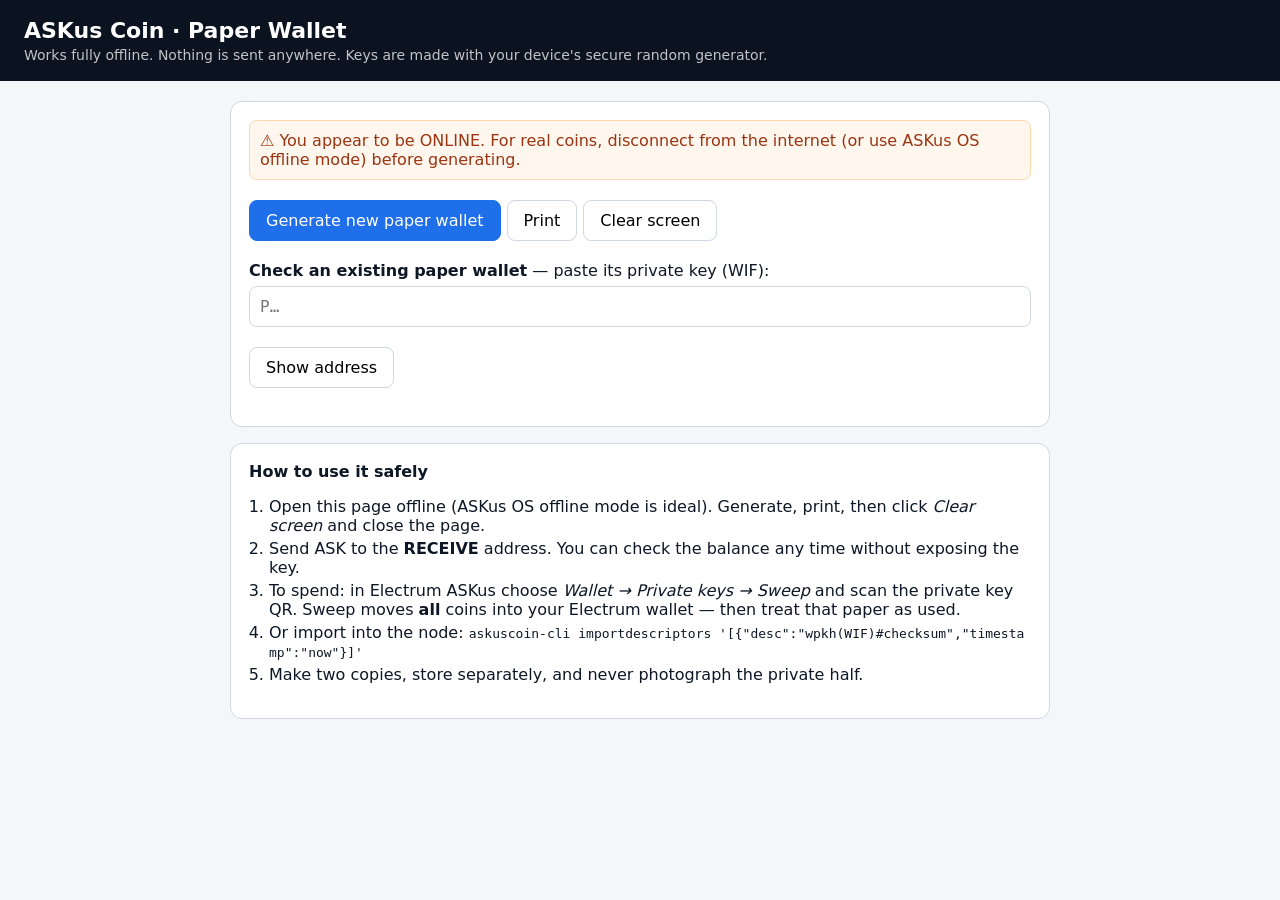
<file: config/includes.chroot/usr/local/share/askuscoin/askuscoin-paper-wallet.html>
<!DOCTYPE html>
<html lang="en"><head><meta charset="utf-8">
<meta http-equiv="Content-Security-Policy" content="default-src 'none'; script-src 'unsafe-inline'; style-src 'unsafe-inline'; img-src data:;">
<meta name="viewport" content="width=device-width,initial-scale=1">
<title>ASKus Coin Paper Wallet</title>
<style>
:root{--ink:#0e1726;--blue:#1f6feb;--pink:#e5488f;--line:#d0d7e2}
*{box-sizing:border-box}body{font-family:system-ui,-apple-system,Segoe UI,sans-serif;color:var(--ink);margin:0;background:#f4f6fa}
header{background:#0b1220;color:#fff;padding:18px 24px}header h1{margin:0;font-size:22px}header p{margin:4px 0 0;opacity:.75;font-size:14px}
main{max-width:860px;margin:0 auto;padding:20px}
.card{background:#fff;border:1px solid var(--line);border-radius:12px;padding:18px;margin-bottom:16px}
button{font:inherit;padding:10px 16px;border-radius:8px;border:1px solid var(--line);background:#fff;cursor:pointer;margin:4px 6px 4px 0}
button.primary{background:var(--blue);color:#fff;border-color:var(--blue)}
input{font:inherit;width:100%;padding:10px;border:1px solid var(--line);border-radius:8px;font-family:ui-monospace,monospace}
.warn{color:#9a3412;background:#fff7ed;border:1px solid #fed7aa;padding:10px;border-radius:8px}
.ok{color:#166534;background:#f0fdf4;border:1px solid #bbf7d0;padding:10px;border-radius:8px}
#err{color:#b91c1c}
.paper{display:grid;grid-template-columns:1fr 1fr;border:2px dashed #94a3b8;border-radius:12px;overflow:hidden;background:#fff}
.half{padding:18px;text-align:center}.half+.half{border-left:2px dashed #94a3b8}
.half h2{margin:0 0 6px;font-size:16px;letter-spacing:.04em}.pub h2{color:var(--blue)}.priv h2{color:var(--pink)}
.qr svg{width:180px;height:180px}
.mono{font-family:ui-monospace,monospace;word-break:break-all;font-size:13px;margin-top:8px}
.small{font-size:12px;color:#475569;margin-top:6px}
.brand{grid-column:1/3;border-top:2px dashed #94a3b8;padding:8px;font-size:12px;text-align:center;color:#475569}
ol{padding-left:20px}li{margin:4px 0}
@media print{header,.noprint{display:none!important}body{background:#fff}main{padding:0}.card{border:none;padding:0}}
@media (max-width:640px){.paper{grid-template-columns:1fr}.half+.half{border-left:none;border-top:2px dashed #94a3b8}.brand{grid-column:1}}
</style></head><body>
<header><h1>ASKus Coin · Paper Wallet</h1><p>Works fully offline. Nothing is sent anywhere. Keys are made with your device's secure random generator.</p></header>
<main>
<div class="card noprint"><div id="online"></div>
<p><button class="primary" id="gen">Generate new paper wallet</button><button id="print">Print</button><button id="clear">Clear screen</button></p>
<p style="margin-bottom:6px"><b>Check an existing paper wallet</b> — paste its private key (WIF):</p>
<input id="wifIn" placeholder="P…" autocomplete="off" spellcheck="false"><p><button id="check">Show address</button> <span id="err"></span></p></div>
<div id="wallet" hidden><div class="paper">
<div class="half pub"><h2>RECEIVE · SHARE THIS</h2><div class="qr" id="qrAddr"></div><div class="mono" id="addr"></div>
<div class="small">Legacy format: <span class="mono" id="legacy"></span></div></div>
<div class="half priv"><h2>PRIVATE KEY · KEEP SECRET</h2><div class="qr" id="qrWif"></div><div class="mono" id="wif"></div>
<div class="small">Anyone with this key can spend the coins.</div></div>
<div class="brand">ASKus Coin (ASK) · created <span id="date"></span> · fold along the line, keep the private half hidden</div>
</div></div>
<div class="card noprint"><b>How to use it safely</b><ol>
<li>Open this page offline (ASKus OS offline mode is ideal). Generate, print, then click <i>Clear screen</i> and close the page.</li>
<li>Send ASK to the <b>RECEIVE</b> address. You can check the balance any time without exposing the key.</li>
<li>To spend: in Electrum ASKus choose <i>Wallet → Private keys → Sweep</i> and scan the private key QR. Sweep moves <b>all</b> coins into your Electrum wallet — then treat that paper as used.</li>
<li>Or import into the node: <span class="mono">askuscoin-cli importdescriptors '[{"desc":"wpkh(WIF)#checksum","timestamp":"now"}]'</span></li>
<li>Make two copies, store separately, and never photograph the private half.</li></ol></div>
</main>
<script>(()=>{var qe={p:0xfffffffffffffffffffffffffffffffffffffffffffffffffffffffefffffc2fn,n:0xfffffffffffffffffffffffffffffffebaaedce6af48a03bbfd25e8cd0364141n,h:1n,a:0n,b:7n,Gx:0x79be667ef9dcbbac55a06295ce870b07029bfcdb2dce28d959f2815b16f81798n,Gy:0x483ada7726a3c4655da4fbfc0e1108a8fd17b448a68554199c47d08ffb10d4b8n},{p:X,n:Nt,Gx:ze,Gy:tn,b:ce}=qe,Q=32,St=64,P=(t="")=>{throw new Error(t)},fe=t=>typeof t=="bigint",ae=t=>typeof t=="string",en=t=>t instanceof Uint8Array||ArrayBuffer.isView(t)&&t.constructor.name==="Uint8Array",ot=(t,e)=>!en(t)||typeof e=="number"&&e>0&&t.length!==e?P("Uint8Array expected"):t,At=t=>new Uint8Array(t),nn=t=>Uint8Array.from(t),ue=(t,e)=>t.toString(16).padStart(e,"0"),Ot=t=>Array.from(ot(t)).map(e=>ue(e,2)).join(""),G={_0:48,_9:57,A:65,F:70,a:97,f:102},ee=t=>{if(t>=G._0&&t<=G._9)return t-G._0;if(t>=G.A&&t<=G.F)return t-(G.A-10);if(t>=G.a&&t<=G.f)return t-(G.a-10)},Ft=t=>{let e="hex invalid";if(!ae(t))return P(e);let n=t.length,r=n/2;if(n%2)return P(e);let s=At(r);for(let c=0,i=0;c<r;c++,i+=2){let o=ee(t.charCodeAt(i)),f=ee(t.charCodeAt(i+1));if(o===void 0||f===void 0)return P(e);s[c]=o*16+f}return s},Gt=(t,e)=>ot(ae(t)?Ft(t):nn(ot(t)),e),he=()=>globalThis?.crypto,rn=()=>he()?.subtle??P("crypto.subtle must be defined"),pt=(...t)=>{let e=At(t.reduce((r,s)=>r+ot(s).length,0)),n=0;return t.forEach(r=>{e.set(r,n),n+=r.length}),e},le=(t=Q)=>he().getRandomValues(At(t)),bt=BigInt,st=(t,e,n,r="bad number: out of range")=>fe(t)&&e<=t&&t<n?t:P(r),A=(t,e=X)=>{let n=t%e;return n>=0n?n:e+n};var de=(t,e)=>{(t===0n||e<=0n)&&P("no inverse n="+t+" mod="+e);let n=A(t,e),r=e,s=0n,c=1n,i=1n,o=0n;for(;n!==0n;){let f=r/n,d=r%n,b=s-i*f,a=c-o*f;r=n,n=d,s=i,c=o,i=b,o=a}return r===1n?A(s,e):P("no inverse")};var ne=t=>t instanceof J?t:P("Point expected"),xe=t=>A(A(t*t)*t+ce),re=t=>st(t,0n,X),xt=t=>st(t,1n,X),on=t=>st(t,1n,Nt),Pt=t=>(t&1n)===0n,pe=t=>Uint8Array.of(t),sn=t=>pe(Pt(t)?2:3),cn=t=>{let e=xe(xt(t)),n=1n;for(let r=e,s=(X+1n)/4n;s>0n;s>>=1n)s&1n&&(n=n*r%X),r=r*r%X;return A(n*n)===e?n:P("sqrt invalid")},J=class t{static BASE;static ZERO;px;py;pz;constructor(e,n,r){this.px=re(e),this.py=xt(n),this.pz=re(r),Object.freeze(this)}static fromBytes(e){ot(e);let n,r=e[0],s=e.subarray(1),c=oe(s,0,Q),i=e.length;if(i===Q+1&&[2,3].includes(r)){let o=cn(c),f=Pt(o);Pt(bt(r))!==f&&(o=A(-o)),n=new t(c,o,1n)}return i===St+1&&r===4&&(n=new t(c,oe(s,Q,St),1n)),n?n.assertValidity():P("bad point: not on curve")}equals(e){let{px:n,py:r,pz:s}=this,{px:c,py:i,pz:o}=ne(e),f=A(n*o),d=A(c*s),b=A(r*o),a=A(i*s);return f===d&&b===a}is0(){return this.equals(Z)}negate(){return new t(this.px,A(-this.py),this.pz)}double(){return this.add(this)}add(e){let{px:n,py:r,pz:s}=this,{px:c,py:i,pz:o}=ne(e),f=0n,d=ce,b=0n,a=0n,h=0n,w=A(d*3n),E=A(n*c),C=A(r*i),_=A(s*o),H=A(n+r),L=A(c+i);H=A(H*L),L=A(E+C),H=A(H-L),L=A(n+s);let v=A(c+o);return L=A(L*v),v=A(E+_),L=A(L-v),v=A(r+s),b=A(i+o),v=A(v*b),b=A(C+_),v=A(v-b),h=A(f*L),b=A(w*_),h=A(b+h),b=A(C-h),h=A(C+h),a=A(b*h),C=A(E+E),C=A(C+E),_=A(f*_),L=A(w*L),C=A(C+_),_=A(E-_),_=A(f*_),L=A(L+_),E=A(C*L),a=A(a+E),E=A(v*L),b=A(H*b),b=A(b-E),E=A(H*C),h=A(v*h),h=A(h+E),new t(b,a,h)}multiply(e,n=!0){if(!n&&e===0n)return Z;if(on(e),e===1n)return this;if(this.equals(V))return dn(e).p;let r=Z,s=V;for(let c=this;e>0n;c=c.double(),e>>=1n)e&1n?r=r.add(c):n&&(s=s.add(c));return r}toAffine(){let{px:e,py:n,pz:r}=this;if(this.equals(Z))return{x:0n,y:0n};if(r===1n)return{x:e,y:n};let s=de(r,X);return A(r*s)!==1n&&P("inverse invalid"),{x:A(e*s),y:A(n*s)}}assertValidity(){let{x:e,y:n}=this.toAffine();return xt(e),xt(n),A(n*n)===xe(e)?this:P("bad point: not on curve")}toBytes(e=!0){let{x:n,y:r}=this.assertValidity().toAffine(),s=gt(n);return e?pt(sn(r),s):pt(pe(4),s,gt(r))}static fromAffine(e){let{x:n,y:r}=e;return n===0n&&r===0n?Z:new t(n,r,1n)}toHex(e){return Ot(this.toBytes(e))}static fromPrivateKey(e){return V.multiply(wt(e))}static fromHex(e){return t.fromBytes(Gt(e))}get x(){return this.toAffine().x}get y(){return this.toAffine().y}toRawBytes(e){return this.toBytes(e)}},V=new J(ze,tn,1n),Z=new J(0n,1n,0n);J.BASE=V;J.ZERO=Z;var mt=t=>bt("0x"+(Ot(t)||"0")),oe=(t,e,n)=>mt(t.subarray(e,n)),fn=2n**256n,gt=t=>Ft(ue(st(t,0n,fn),St)),wt=t=>{let e=fe(t)?t:mt(Gt(t,Q));return st(e,1n,Nt,"private key invalid 3")};var be=(t,e=!0)=>V.multiply(wt(t)).toBytes(e);var ge=t=>{t=Gt(t),(t.length<Q+8||t.length>1024)&&P("expected 40-1024b");let e=A(mt(t),Nt-1n);return gt(e+1n)},an=()=>ge(le(Q+16)),un="SHA-256",Kt={hexToBytes:Ft,bytesToHex:Ot,concatBytes:pt,bytesToNumberBE:mt,numberToBytesBE:gt,mod:A,invert:de,hmacSha256Async:async(t,...e)=>{let n=rn(),r="HMAC",s=await n.importKey("raw",t,{name:r,hash:{name:un}},!1,["sign"]);return At(await n.sign(r,s,pt(...e)))},hmacSha256Sync:void 0,hashToPrivateKey:ge,randomBytes:le},we={normPrivateKeyToScalar:wt,isValidPrivateKey:t=>{try{return!!wt(t)}catch{return!1}},randomPrivateKey:an,precompute:(t=8,e=V)=>(e.multiply(3n),e)},yt=8,hn=256,ye=Math.ceil(hn/yt)+1,Rt=2**(yt-1),ln=()=>{let t=[],e=V,n=e;for(let r=0;r<ye;r++){n=e,t.push(n);for(let s=1;s<Rt;s++)n=n.add(e),t.push(n);e=n.double()}return t},se,ie=(t,e)=>{let n=e.negate();return t?n:e},dn=t=>{let e=se||(se=ln()),n=Z,r=V,s=2**yt,c=s,i=bt(s-1),o=bt(yt);for(let f=0;f<ye;f++){let d=Number(t&i);t>>=o,d>Rt&&(d-=c,t+=1n);let b=f*Rt,a=b,h=b+Math.abs(d)-1,w=f%2!==0,E=d<0;d===0?r=r.add(ie(w,e[a])):n=n.add(ie(E,e[h]))}return{p:n,f:r}};function pn(t){return t instanceof Uint8Array||ArrayBuffer.isView(t)&&t.constructor.name==="Uint8Array"}function Ae(t){if(!Number.isSafeInteger(t)||t<0)throw new Error("positive integer expected, got "+t)}function z(t,...e){if(!pn(t))throw new Error("Uint8Array expected");if(e.length>0&&!e.includes(t.length))throw new Error("Uint8Array expected of length "+e+", got length="+t.length)}function me(t){if(typeof t!="function"||typeof t.create!="function")throw new Error("Hash should be wrapped by utils.createHasher");Ae(t.outputLen),Ae(t.blockLen)}function tt(t,e=!0){if(t.destroyed)throw new Error("Hash instance has been destroyed");if(e&&t.finished)throw new Error("Hash#digest() has already been called")}function Be(t,e){z(t);let n=e.outputLen;if(t.length<n)throw new Error("digestInto() expects output buffer of length at least "+n)}function O(...t){for(let e=0;e<t.length;e++)t[e].fill(0)}function Bt(t){return new DataView(t.buffer,t.byteOffset,t.byteLength)}function N(t,e){return t<<32-e|t>>>e}function it(t,e){return t<<e|t>>>32-e>>>0}function bn(t){if(typeof t!="string")throw new Error("string expected");return new Uint8Array(new TextEncoder().encode(t))}function ct(t){return typeof t=="string"&&(t=bn(t)),z(t),t}var q=class{};function Et(t){let e=r=>t().update(ct(r)).digest(),n=t();return e.outputLen=n.outputLen,e.blockLen=n.blockLen,e.create=()=>t(),e}function gn(t,e,n,r){if(typeof t.setBigUint64=="function")return t.setBigUint64(e,n,r);let s=BigInt(32),c=BigInt(4294967295),i=Number(n>>s&c),o=Number(n&c),f=r?4:0,d=r?0:4;t.setUint32(e+f,i,r),t.setUint32(e+d,o,r)}function Vt(t,e,n){return t&e^~t&n}function jt(t,e,n){return t&e^t&n^e&n}var et=class extends q{constructor(e,n,r,s){super(),this.finished=!1,this.length=0,this.pos=0,this.destroyed=!1,this.blockLen=e,this.outputLen=n,this.padOffset=r,this.isLE=s,this.buffer=new Uint8Array(e),this.view=Bt(this.buffer)}update(e){tt(this),e=ct(e),z(e);let{view:n,buffer:r,blockLen:s}=this,c=e.length;for(let i=0;i<c;){let o=Math.min(s-this.pos,c-i);if(o===s){let f=Bt(e);for(;s<=c-i;i+=s)this.process(f,i);continue}r.set(e.subarray(i,i+o),this.pos),this.pos+=o,i+=o,this.pos===s&&(this.process(n,0),this.pos=0)}return this.length+=e.length,this.roundClean(),this}digestInto(e){tt(this),Be(e,this),this.finished=!0;let{buffer:n,view:r,blockLen:s,isLE:c}=this,{pos:i}=this;n[i++]=128,O(this.buffer.subarray(i)),this.padOffset>s-i&&(this.process(r,0),i=0);for(let a=i;a<s;a++)n[a]=0;gn(r,s-8,BigInt(this.length*8),c),this.process(r,0);let o=Bt(e),f=this.outputLen;if(f%4)throw new Error("_sha2: outputLen should be aligned to 32bit");let d=f/4,b=this.get();if(d>b.length)throw new Error("_sha2: outputLen bigger than state");for(let a=0;a<d;a++)o.setUint32(4*a,b[a],c)}digest(){let{buffer:e,outputLen:n}=this;this.digestInto(e);let r=e.slice(0,n);return this.destroy(),r}_cloneInto(e){e||(e=new this.constructor),e.set(...this.get());let{blockLen:n,buffer:r,length:s,finished:c,destroyed:i,pos:o}=this;return e.destroyed=i,e.finished=c,e.length=s,e.pos=o,s%n&&e.buffer.set(r),e}clone(){return this._cloneInto()}},K=Uint32Array.from([1779033703,3144134277,1013904242,2773480762,1359893119,2600822924,528734635,1541459225]);var wn=Uint32Array.from([1116352408,1899447441,3049323471,3921009573,961987163,1508970993,2453635748,2870763221,3624381080,310598401,607225278,1426881987,1925078388,2162078206,2614888103,3248222580,3835390401,4022224774,264347078,604807628,770255983,1249150122,1555081692,1996064986,2554220882,2821834349,2952996808,3210313671,3336571891,3584528711,113926993,338241895,666307205,773529912,1294757372,1396182291,1695183700,1986661051,2177026350,2456956037,2730485921,2820302411,3259730800,3345764771,3516065817,3600352804,4094571909,275423344,430227734,506948616,659060556,883997877,958139571,1322822218,1537002063,1747873779,1955562222,2024104815,2227730452,2361852424,2428436474,2756734187,3204031479,3329325298]),j=new Uint32Array(64),Ct=class extends et{constructor(e=32){super(64,e,8,!1),this.A=K[0]|0,this.B=K[1]|0,this.C=K[2]|0,this.D=K[3]|0,this.E=K[4]|0,this.F=K[5]|0,this.G=K[6]|0,this.H=K[7]|0}get(){let{A:e,B:n,C:r,D:s,E:c,F:i,G:o,H:f}=this;return[e,n,r,s,c,i,o,f]}set(e,n,r,s,c,i,o,f){this.A=e|0,this.B=n|0,this.C=r|0,this.D=s|0,this.E=c|0,this.F=i|0,this.G=o|0,this.H=f|0}process(e,n){for(let a=0;a<16;a++,n+=4)j[a]=e.getUint32(n,!1);for(let a=16;a<64;a++){let h=j[a-15],w=j[a-2],E=N(h,7)^N(h,18)^h>>>3,C=N(w,17)^N(w,19)^w>>>10;j[a]=C+j[a-7]+E+j[a-16]|0}let{A:r,B:s,C:c,D:i,E:o,F:f,G:d,H:b}=this;for(let a=0;a<64;a++){let h=N(o,6)^N(o,11)^N(o,25),w=b+h+Vt(o,f,d)+wn[a]+j[a]|0,C=(N(r,2)^N(r,13)^N(r,22))+jt(r,s,c)|0;b=d,d=f,f=o,o=i+w|0,i=c,c=s,s=r,r=w+C|0}r=r+this.A|0,s=s+this.B|0,c=c+this.C|0,i=i+this.D|0,o=o+this.E|0,f=f+this.F|0,d=d+this.G|0,b=b+this.H|0,this.set(r,s,c,i,o,f,d,b)}roundClean(){O(j)}destroy(){this.set(0,0,0,0,0,0,0,0),O(this.buffer)}};var Ee=Et(()=>new Ct);var _t=Ee;var yn=Uint8Array.from([7,4,13,1,10,6,15,3,12,0,9,5,2,14,11,8]),_e=Uint8Array.from(new Array(16).fill(0).map((t,e)=>e)),An=_e.map(t=>(9*t+5)%16),Le=(()=>{let n=[[_e],[An]];for(let r=0;r<4;r++)for(let s of n)s.push(s[r].map(c=>yn[c]));return n})(),ke=Le[0],He=Le[1],Te=[[11,14,15,12,5,8,7,9,11,13,14,15,6,7,9,8],[12,13,11,15,6,9,9,7,12,15,11,13,7,8,7,7],[13,15,14,11,7,7,6,8,13,14,13,12,5,5,6,9],[14,11,12,14,8,6,5,5,15,12,15,14,9,9,8,6],[15,12,13,13,9,5,8,6,14,11,12,11,8,6,5,5]].map(t=>Uint8Array.from(t)),mn=ke.map((t,e)=>t.map(n=>Te[e][n])),Bn=He.map((t,e)=>t.map(n=>Te[e][n])),En=Uint32Array.from([0,1518500249,1859775393,2400959708,2840853838]),Cn=Uint32Array.from([1352829926,1548603684,1836072691,2053994217,0]);function Ce(t,e,n,r){return t===0?e^n^r:t===1?e&n|~e&r:t===2?(e|~n)^r:t===3?e&r|n&~r:e^(n|~r)}var Lt=new Uint32Array(16),kt=class extends et{constructor(){super(64,20,8,!0),this.h0=1732584193,this.h1=-271733879,this.h2=-1732584194,this.h3=271733878,this.h4=-1009589776}get(){let{h0:e,h1:n,h2:r,h3:s,h4:c}=this;return[e,n,r,s,c]}set(e,n,r,s,c){this.h0=e|0,this.h1=n|0,this.h2=r|0,this.h3=s|0,this.h4=c|0}process(e,n){for(let w=0;w<16;w++,n+=4)Lt[w]=e.getUint32(n,!0);let r=this.h0|0,s=r,c=this.h1|0,i=c,o=this.h2|0,f=o,d=this.h3|0,b=d,a=this.h4|0,h=a;for(let w=0;w<5;w++){let E=4-w,C=En[w],_=Cn[w],H=ke[w],L=He[w],v=mn[w],vt=Bn[w];for(let I=0;I<16;I++){let rt=it(r+Ce(w,c,o,d)+Lt[H[I]]+C,v[I])+a|0;r=a,a=d,d=it(o,10)|0,o=c,c=rt}for(let I=0;I<16;I++){let rt=it(s+Ce(E,i,f,b)+Lt[L[I]]+_,vt[I])+h|0;s=h,h=b,b=it(f,10)|0,f=i,i=rt}}this.set(this.h1+o+b|0,this.h2+d+h|0,this.h3+a+s|0,this.h4+r+i|0,this.h0+c+f|0)}roundClean(){O(Lt)}destroy(){this.destroyed=!0,O(this.buffer),this.set(0,0,0,0,0)}},De=Et(()=>new kt);var Me=De;var Ht=class extends q{constructor(e,n){super(),this.finished=!1,this.destroyed=!1,me(e);let r=ct(n);if(this.iHash=e.create(),typeof this.iHash.update!="function")throw new Error("Expected instance of class which extends utils.Hash");this.blockLen=this.iHash.blockLen,this.outputLen=this.iHash.outputLen;let s=this.blockLen,c=new Uint8Array(s);c.set(r.length>s?e.create().update(r).digest():r);for(let i=0;i<c.length;i++)c[i]^=54;this.iHash.update(c),this.oHash=e.create();for(let i=0;i<c.length;i++)c[i]^=106;this.oHash.update(c),O(c)}update(e){return tt(this),this.iHash.update(e),this}digestInto(e){tt(this),z(e,this.outputLen),this.finished=!0,this.iHash.digestInto(e),this.oHash.update(e),this.oHash.digestInto(e),this.destroy()}digest(){let e=new Uint8Array(this.oHash.outputLen);return this.digestInto(e),e}_cloneInto(e){e||(e=Object.create(Object.getPrototypeOf(this),{}));let{oHash:n,iHash:r,finished:s,destroyed:c,blockLen:i,outputLen:o}=this;return e=e,e.finished=s,e.destroyed=c,e.blockLen=i,e.outputLen=o,e.oHash=n._cloneInto(e.oHash),e.iHash=r._cloneInto(e.iHash),e}clone(){return this._cloneInto()}destroy(){this.destroyed=!0,this.oHash.destroy(),this.iHash.destroy()}},$t=(t,e,n)=>new Ht(t,e).update(n).digest();$t.create=(t,e)=>new Ht(t,e);function at(t){return t instanceof Uint8Array||ArrayBuffer.isView(t)&&t.constructor.name==="Uint8Array"}function Pe(t,e){return Array.isArray(e)?e.length===0?!0:t?e.every(n=>typeof n=="string"):e.every(n=>Number.isSafeInteger(n)):!1}function Re(t){if(typeof t!="function")throw new Error("function expected");return!0}function ut(t,e){if(typeof e!="string")throw new Error(`${t}: string expected`);return!0}function ht(t){if(!Number.isSafeInteger(t))throw new Error(`invalid integer: ${t}`)}function Dt(t){if(!Array.isArray(t))throw new Error("array expected")}function Ne(t,e){if(!Pe(!0,e))throw new Error(`${t}: array of strings expected`)}function Zt(t,e){if(!Pe(!1,e))throw new Error(`${t}: array of numbers expected`)}function Xt(...t){let e=c=>c,n=(c,i)=>o=>c(i(o)),r=t.map(c=>c.encode).reduceRight(n,e),s=t.map(c=>c.decode).reduce(n,e);return{encode:r,decode:s}}function Oe(t){let e=typeof t=="string"?t.split(""):t,n=e.length;Ne("alphabet",e);let r=new Map(e.map((s,c)=>[s,c]));return{encode:s=>(Dt(s),s.map(c=>{if(!Number.isSafeInteger(c)||c<0||c>=n)throw new Error(`alphabet.encode: digit index outside alphabet "${c}". Allowed: ${t}`);return e[c]})),decode:s=>(Dt(s),s.map(c=>{ut("alphabet.decode",c);let i=r.get(c);if(i===void 0)throw new Error(`Unknown letter: "${c}". Allowed: ${t}`);return i}))}}function Fe(t=""){return ut("join",t),{encode:e=>(Ne("join.decode",e),e.join(t)),decode:e=>(ut("join.decode",e),e.split(t))}}function Ue(t,e,n){if(e<2)throw new Error(`convertRadix: invalid from=${e}, base cannot be less than 2`);if(n<2)throw new Error(`convertRadix: invalid to=${n}, base cannot be less than 2`);if(Dt(t),!t.length)return[];let r=0,s=[],c=Array.from(t,o=>{if(ht(o),o<0||o>=e)throw new Error(`invalid integer: ${o}`);return o}),i=c.length;for(;;){let o=0,f=!0;for(let d=r;d<i;d++){let b=c[d],a=e*o,h=a+b;if(!Number.isSafeInteger(h)||a/e!==o||h-b!==a)throw new Error("convertRadix: carry overflow");let w=h/n;o=h%n;let E=Math.floor(w);if(c[d]=E,!Number.isSafeInteger(E)||E*n+o!==h)throw new Error("convertRadix: carry overflow");if(f)E?f=!1:r=d;else continue}if(s.push(o),f)break}for(let o=0;o<t.length-1&&t[o]===0;o++)s.push(0);return s.reverse()}var Ge=(t,e)=>e===0?t:Ge(e,t%e),Mt=(t,e)=>t+(e-Ge(t,e)),Tt=(()=>{let t=[];for(let e=0;e<40;e++)t.push(2**e);return t})();function Wt(t,e,n,r){if(Dt(t),e<=0||e>32)throw new Error(`convertRadix2: wrong from=${e}`);if(n<=0||n>32)throw new Error(`convertRadix2: wrong to=${n}`);if(Mt(e,n)>32)throw new Error(`convertRadix2: carry overflow from=${e} to=${n} carryBits=${Mt(e,n)}`);let s=0,c=0,i=Tt[e],o=Tt[n]-1,f=[];for(let d of t){if(ht(d),d>=i)throw new Error(`convertRadix2: invalid data word=${d} from=${e}`);if(s=s<<e|d,c+e>32)throw new Error(`convertRadix2: carry overflow pos=${c} from=${e}`);for(c+=e;c>=n;c-=n)f.push((s>>c-n&o)>>>0);let b=Tt[c];if(b===void 0)throw new Error("invalid carry");s&=b-1}if(s=s<<n-c&o,!r&&c>=e)throw new Error("Excess padding");if(!r&&s>0)throw new Error(`Non-zero padding: ${s}`);return r&&c>0&&f.push(s>>>0),f}function _n(t){ht(t);let e=2**8;return{encode:n=>{if(!at(n))throw new Error("radix.encode input should be Uint8Array");return Ue(Array.from(n),e,t)},decode:n=>(Zt("radix.decode",n),Uint8Array.from(Ue(n,t,e)))}}function Ln(t,e=!1){if(ht(t),t<=0||t>32)throw new Error("radix2: bits should be in (0..32]");if(Mt(8,t)>32||Mt(t,8)>32)throw new Error("radix2: carry overflow");return{encode:n=>{if(!at(n))throw new Error("radix2.encode input should be Uint8Array");return Wt(Array.from(n),8,t,!e)},decode:n=>(Zt("radix2.decode",n),Uint8Array.from(Wt(n,t,8,e)))}}function ve(t){return Re(t),function(...e){try{return t.apply(null,e)}catch{}}}function kn(t,e){return ht(t),Re(e),{encode(n){if(!at(n))throw new Error("checksum.encode: input should be Uint8Array");let r=e(n).slice(0,t),s=new Uint8Array(n.length+t);return s.set(n),s.set(r,n.length),s},decode(n){if(!at(n))throw new Error("checksum.decode: input should be Uint8Array");let r=n.slice(0,-t),s=n.slice(-t),c=e(r).slice(0,t);for(let i=0;i<t;i++)if(c[i]!==s[i])throw new Error("Invalid checksum");return r}}}var Hn=t=>Xt(_n(58),Oe(t),Fe("")),Tn=Hn("123456789ABCDEFGHJKLMNPQRSTUVWXYZabcdefghijkmnopqrstuvwxyz");var Dn=t=>Xt(kn(4,e=>t(t(e))),Tn),Ke=Dn,Yt=Xt(Oe("qpzry9x8gf2tvdw0s3jn54khce6mua7l"),Fe("")),Ie=[996825010,642813549,513874426,1027748829,705979059];function ft(t){let e=t>>25,n=(t&33554431)<<5;for(let r=0;r<Ie.length;r++)(e>>r&1)===1&&(n^=Ie[r]);return n}function Se(t,e,n=1){let r=t.length,s=1;for(let c=0;c<r;c++){let i=t.charCodeAt(c);if(i<33||i>126)throw new Error(`Invalid prefix (${t})`);s=ft(s)^i>>5}s=ft(s);for(let c=0;c<r;c++)s=ft(s)^t.charCodeAt(c)&31;for(let c of e)s=ft(s)^c;for(let c=0;c<6;c++)s=ft(s);return s^=n,Yt.encode(Wt([s%Tt[30]],30,5,!1))}function Mn(t){let e=t==="bech32"?1:734539939,n=Ln(5),r=n.decode,s=n.encode,c=ve(r);function i(a,h,w=90){ut("bech32.encode prefix",a),at(h)&&(h=Array.from(h)),Zt("bech32.encode",h);let E=a.length;if(E===0)throw new TypeError(`Invalid prefix length ${E}`);let C=E+7+h.length;if(w!==!1&&C>w)throw new TypeError(`Length ${C} exceeds limit ${w}`);let _=a.toLowerCase(),H=Se(_,h,e);return`${_}1${Yt.encode(h)}${H}`}function o(a,h=90){ut("bech32.decode input",a);let w=a.length;if(w<8||h!==!1&&w>h)throw new TypeError(`invalid string length: ${w} (${a}). Expected (8..${h})`);let E=a.toLowerCase();if(a!==E&&a!==a.toUpperCase())throw new Error("String must be lowercase or uppercase");let C=E.lastIndexOf("1");if(C===0||C===-1)throw new Error('Letter "1" must be present between prefix and data only');let _=E.slice(0,C),H=E.slice(C+1);if(H.length<6)throw new Error("Data must be at least 6 characters long");let L=Yt.decode(H).slice(0,-6),v=Se(_,L,e);if(!H.endsWith(v))throw new Error(`Invalid checksum in ${a}: expected "${v}"`);return{prefix:_,words:L}}let f=ve(o);function d(a){let{prefix:h,words:w}=o(a,!1);return{prefix:h,words:w,bytes:r(w)}}function b(a,h){return i(a,s(h))}return{encode:i,decode:o,encodeFromBytes:b,decodeToBytes:d,decodeUnsafe:f,fromWords:r,fromWordsUnsafe:c,toWords:s}}var Qt=Mn("bech32");var nt=function(t,e){let s=t,c=lt[e],i=null,o=0,f=null,d=[],b={},a=function(l,g){o=s*4+17,i=(function(u){let p=new Array(u);for(let x=0;x<u;x+=1){p[x]=new Array(u);for(let y=0;y<u;y+=1)p[x][y]=null}return p})(o),h(0,0),h(o-7,0),h(0,o-7),C(),E(),H(l,g),s>=7&&_(l),f==null&&(f=vt(s,c,d)),L(f,g)},h=function(l,g){for(let u=-1;u<=7;u+=1)if(!(l+u<=-1||o<=l+u))for(let p=-1;p<=7;p+=1)g+p<=-1||o<=g+p||(0<=u&&u<=6&&(p==0||p==6)||0<=p&&p<=6&&(u==0||u==6)||2<=u&&u<=4&&2<=p&&p<=4?i[l+u][g+p]=!0:i[l+u][g+p]=!1)},w=function(){let l=0,g=0;for(let u=0;u<8;u+=1){a(!0,u);let p=W.getLostPoint(b);(u==0||l>p)&&(l=p,g=u)}return g},E=function(){for(let l=8;l<o-8;l+=1)i[l][6]==null&&(i[l][6]=l%2==0);for(let l=8;l<o-8;l+=1)i[6][l]==null&&(i[6][l]=l%2==0)},C=function(){let l=W.getPatternPosition(s);for(let g=0;g<l.length;g+=1)for(let u=0;u<l.length;u+=1){let p=l[g],x=l[u];if(i[p][x]==null)for(let y=-2;y<=2;y+=1)for(let m=-2;m<=2;m+=1)y==-2||y==2||m==-2||m==2||y==0&&m==0?i[p+y][x+m]=!0:i[p+y][x+m]=!1}},_=function(l){let g=W.getBCHTypeNumber(s);for(let u=0;u<18;u+=1){let p=!l&&(g>>u&1)==1;i[Math.floor(u/3)][u%3+o-8-3]=p}for(let u=0;u<18;u+=1){let p=!l&&(g>>u&1)==1;i[u%3+o-8-3][Math.floor(u/3)]=p}},H=function(l,g){let u=c<<3|g,p=W.getBCHTypeInfo(u);for(let x=0;x<15;x+=1){let y=!l&&(p>>x&1)==1;x<6?i[x][8]=y:x<8?i[x+1][8]=y:i[o-15+x][8]=y}for(let x=0;x<15;x+=1){let y=!l&&(p>>x&1)==1;x<8?i[8][o-x-1]=y:x<9?i[8][15-x-1+1]=y:i[8][15-x-1]=y}i[o-8][8]=!l},L=function(l,g){let u=-1,p=o-1,x=7,y=0,m=W.getMaskFunction(g);for(let k=o-1;k>0;k-=2)for(k==6&&(k-=1);;){for(let T=0;T<2;T+=1)if(i[p][k-T]==null){let M=!1;y<l.length&&(M=(l[y]>>>x&1)==1),m(p,k-T)&&(M=!M),i[p][k-T]=M,x-=1,x==-1&&(y+=1,x=7)}if(p+=u,p<0||o<=p){p-=u,u=-u;break}}},v=function(l,g){let u=0,p=0,x=0,y=new Array(g.length),m=new Array(g.length);for(let B=0;B<g.length;B+=1){let D=g[B].dataCount,R=g[B].totalCount-D;p=Math.max(p,D),x=Math.max(x,R),y[B]=new Array(D);for(let F=0;F<y[B].length;F+=1)y[B][F]=255&l.getBuffer()[F+u];u+=D;let It=W.getErrorCorrectPolynomial(R),zt=dt(y[B],It.getLength()-1).mod(It);m[B]=new Array(It.getLength()-1);for(let F=0;F<m[B].length;F+=1){let te=F+zt.getLength()-m[B].length;m[B][F]=te>=0?zt.getAt(te):0}}let k=0;for(let B=0;B<g.length;B+=1)k+=g[B].totalCount;let T=new Array(k),M=0;for(let B=0;B<p;B+=1)for(let D=0;D<g.length;D+=1)B<y[D].length&&(T[M]=y[D][B],M+=1);for(let B=0;B<x;B+=1)for(let D=0;D<g.length;D+=1)B<m[D].length&&(T[M]=m[D][B],M+=1);return T},vt=function(l,g,u){let p=Ve.getRSBlocks(l,g),x=je();for(let m=0;m<u.length;m+=1){let k=u[m];x.put(k.getMode(),4),x.put(k.getLength(),W.getLengthInBits(k.getMode(),l)),k.write(x)}let y=0;for(let m=0;m<p.length;m+=1)y+=p[m].dataCount;if(x.getLengthInBits()>y*8)throw"code length overflow. ("+x.getLengthInBits()+">"+y*8+")";for(x.getLengthInBits()+4<=y*8&&x.put(0,4);x.getLengthInBits()%8!=0;)x.putBit(!1);for(;!(x.getLengthInBits()>=y*8||(x.put(236,8),x.getLengthInBits()>=y*8));)x.put(17,8);return v(x,p)};b.addData=function(l,g){g=g||"Byte";let u=null;switch(g){case"Numeric":u=Un(l);break;case"Alphanumeric":u=vn(l);break;case"Byte":u=In(l);break;case"Kanji":u=Sn(l);break;default:throw"mode:"+g}d.push(u),f=null},b.isDark=function(l,g){if(l<0||o<=l||g<0||o<=g)throw l+","+g;return i[l][g]},b.getModuleCount=function(){return o},b.make=function(){if(s<1){let l=1;for(;l<40;l++){let g=Ve.getRSBlocks(l,c),u=je();for(let x=0;x<d.length;x++){let y=d[x];u.put(y.getMode(),4),u.put(y.getLength(),W.getLengthInBits(y.getMode(),l)),y.write(u)}let p=0;for(let x=0;x<g.length;x++)p+=g[x].dataCount;if(u.getLengthInBits()<=p*8)break}s=l}a(!1,w())},b.createTableTag=function(l,g){l=l||2,g=typeof g>"u"?l*4:g;let u="";u+='<table style="',u+=" border-width: 0px; border-style: none;",u+=" border-collapse: collapse;",u+=" padding: 0px; margin: "+g+"px;",u+='">',u+="<tbody>";for(let p=0;p<b.getModuleCount();p+=1){u+="<tr>";for(let x=0;x<b.getModuleCount();x+=1)u+='<td style="',u+=" border-width: 0px; border-style: none;",u+=" border-collapse: collapse;",u+=" padding: 0px; margin: 0px;",u+=" width: "+l+"px;",u+=" height: "+l+"px;",u+=" background-color: ",u+=b.isDark(p,x)?"#000000":"#ffffff",u+=";",u+='"/>';u+="</tr>"}return u+="</tbody>",u+="</table>",u},b.createSvgTag=function(l,g,u,p){let x={};typeof arguments[0]=="object"&&(x=arguments[0],l=x.cellSize,g=x.margin,u=x.alt,p=x.title),l=l||2,g=typeof g>"u"?l*4:g,u=typeof u=="string"?{text:u}:u||{},u.text=u.text||null,u.id=u.text?u.id||"qrcode-description":null,p=typeof p=="string"?{text:p}:p||{},p.text=p.text||null,p.id=p.text?p.id||"qrcode-title":null;let y=b.getModuleCount()*l+g*2,m,k,T,M,B="",D;for(D="l"+l+",0 0,"+l+" -"+l+",0 0,-"+l+"z ",B+='<svg version="1.1" xmlns="http://www.w3.org/2000/svg"',B+=x.scalable?"":' width="'+y+'px" height="'+y+'px"',B+=' viewBox="0 0 '+y+" "+y+'" ',B+=' preserveAspectRatio="xMinYMin meet"',B+=p.text||u.text?' role="img" aria-labelledby="'+I([p.id,u.id].join(" ").trim())+'"':"",B+=">",B+=p.text?'<title id="'+I(p.id)+'">'+I(p.text)+"</title>":"",B+=u.text?'<description id="'+I(u.id)+'">'+I(u.text)+"</description>":"",B+='<rect width="100%" height="100%" fill="white" cx="0" cy="0"/>',B+='<path d="',T=0;T<b.getModuleCount();T+=1)for(M=T*l+g,m=0;m<b.getModuleCount();m+=1)b.isDark(T,m)&&(k=m*l+g,B+="M"+k+","+M+D);return B+='" stroke="transparent" fill="black"/>',B+="</svg>",B},b.createDataURL=function(l,g){l=l||2,g=typeof g>"u"?l*4:g;let u=b.getModuleCount()*l+g*2,p=g,x=u-g;return On(u,u,function(y,m){if(p<=y&&y<x&&p<=m&&m<x){let k=Math.floor((y-p)/l),T=Math.floor((m-p)/l);return b.isDark(T,k)?0:1}else return 1})},b.createImgTag=function(l,g,u){l=l||2,g=typeof g>"u"?l*4:g;let p=b.getModuleCount()*l+g*2,x="";return x+="<img",x+=' src="',x+=b.createDataURL(l,g),x+='"',x+=' width="',x+=p,x+='"',x+=' height="',x+=p,x+='"',u&&(x+=' alt="',x+=I(u),x+='"'),x+="/>",x};let I=function(l){let g="";for(let u=0;u<l.length;u+=1){let p=l.charAt(u);switch(p){case"<":g+="&lt;";break;case">":g+="&gt;";break;case"&":g+="&amp;";break;case'"':g+="&quot;";break;default:g+=p;break}}return g},rt=function(l){l=typeof l>"u"?2:l;let u=b.getModuleCount()*1+l*2,p=l,x=u-l,y,m,k,T,M,B={"\u2588\u2588":"\u2588","\u2588 ":"\u2580"," \u2588":"\u2584","  ":" "},D={"\u2588\u2588":"\u2580","\u2588 ":"\u2580"," \u2588":" ","  ":" "},R="";for(y=0;y<u;y+=2){for(k=Math.floor((y-p)/1),T=Math.floor((y+1-p)/1),m=0;m<u;m+=1)M="\u2588",p<=m&&m<x&&p<=y&&y<x&&b.isDark(k,Math.floor((m-p)/1))&&(M=" "),p<=m&&m<x&&p<=y+1&&y+1<x&&b.isDark(T,Math.floor((m-p)/1))?M+=" ":M+="\u2588",R+=l<1&&y+1>=x?D[M]:B[M];R+=`
`}return u%2&&l>0?R.substring(0,R.length-u-1)+Array(u+1).join("\u2580"):R.substring(0,R.length-1)};return b.createASCII=function(l,g){if(l=l||1,l<2)return rt(g);l-=1,g=typeof g>"u"?l*2:g;let u=b.getModuleCount()*l+g*2,p=g,x=u-g,y,m,k,T,M=Array(l+1).join("\u2588\u2588"),B=Array(l+1).join("  "),D="",R="";for(y=0;y<u;y+=1){for(k=Math.floor((y-p)/l),R="",m=0;m<u;m+=1)T=1,p<=m&&m<x&&p<=y&&y<x&&b.isDark(k,Math.floor((m-p)/l))&&(T=0),R+=T?M:B;for(k=0;k<l;k+=1)D+=R+`
`}return D.substring(0,D.length-1)},b.renderTo2dContext=function(l,g){g=g||2;let u=b.getModuleCount();for(let p=0;p<u;p++)for(let x=0;x<u;x++)l.fillStyle=b.isDark(p,x)?"black":"white",l.fillRect(x*g,p*g,g,g)},b};nt.stringToBytes=function(t){let e=[];for(let n=0;n<t.length;n+=1){let r=t.charCodeAt(n);e.push(r&255)}return e};nt.createStringToBytes=function(t,e){let n=(function(){let s=Rn(t),c=function(){let f=s.read();if(f==-1)throw"eof";return f},i=0,o={};for(;;){let f=s.read();if(f==-1)break;let d=c(),b=c(),a=c(),h=String.fromCharCode(f<<8|d),w=b<<8|a;o[h]=w,i+=1}if(i!=e)throw i+" != "+e;return o})(),r=63;return function(s){let c=[];for(let i=0;i<s.length;i+=1){let o=s.charCodeAt(i);if(o<128)c.push(o);else{let f=n[s.charAt(i)];typeof f=="number"?(f&255)==f?c.push(f):(c.push(f>>>8),c.push(f&255)):c.push(r)}}return c}};var S={MODE_NUMBER:1,MODE_ALPHA_NUM:2,MODE_8BIT_BYTE:4,MODE_KANJI:8},lt={L:1,M:0,Q:3,H:2},$={PATTERN000:0,PATTERN001:1,PATTERN010:2,PATTERN011:3,PATTERN100:4,PATTERN101:5,PATTERN110:6,PATTERN111:7},W=(function(){let t=[[],[6,18],[6,22],[6,26],[6,30],[6,34],[6,22,38],[6,24,42],[6,26,46],[6,28,50],[6,30,54],[6,32,58],[6,34,62],[6,26,46,66],[6,26,48,70],[6,26,50,74],[6,30,54,78],[6,30,56,82],[6,30,58,86],[6,34,62,90],[6,28,50,72,94],[6,26,50,74,98],[6,30,54,78,102],[6,28,54,80,106],[6,32,58,84,110],[6,30,58,86,114],[6,34,62,90,118],[6,26,50,74,98,122],[6,30,54,78,102,126],[6,26,52,78,104,130],[6,30,56,82,108,134],[6,34,60,86,112,138],[6,30,58,86,114,142],[6,34,62,90,118,146],[6,30,54,78,102,126,150],[6,24,50,76,102,128,154],[6,28,54,80,106,132,158],[6,32,58,84,110,136,162],[6,26,54,82,110,138,166],[6,30,58,86,114,142,170]],e=1335,n=7973,r=21522,s={},c=function(i){let o=0;for(;i!=0;)o+=1,i>>>=1;return o};return s.getBCHTypeInfo=function(i){let o=i<<10;for(;c(o)-c(e)>=0;)o^=e<<c(o)-c(e);return(i<<10|o)^r},s.getBCHTypeNumber=function(i){let o=i<<12;for(;c(o)-c(n)>=0;)o^=n<<c(o)-c(n);return i<<12|o},s.getPatternPosition=function(i){return t[i-1]},s.getMaskFunction=function(i){switch(i){case $.PATTERN000:return function(o,f){return(o+f)%2==0};case $.PATTERN001:return function(o,f){return o%2==0};case $.PATTERN010:return function(o,f){return f%3==0};case $.PATTERN011:return function(o,f){return(o+f)%3==0};case $.PATTERN100:return function(o,f){return(Math.floor(o/2)+Math.floor(f/3))%2==0};case $.PATTERN101:return function(o,f){return o*f%2+o*f%3==0};case $.PATTERN110:return function(o,f){return(o*f%2+o*f%3)%2==0};case $.PATTERN111:return function(o,f){return(o*f%3+(o+f)%2)%2==0};default:throw"bad maskPattern:"+i}},s.getErrorCorrectPolynomial=function(i){let o=dt([1],0);for(let f=0;f<i;f+=1)o=o.multiply(dt([1,Y.gexp(f)],0));return o},s.getLengthInBits=function(i,o){if(1<=o&&o<10)switch(i){case S.MODE_NUMBER:return 10;case S.MODE_ALPHA_NUM:return 9;case S.MODE_8BIT_BYTE:return 8;case S.MODE_KANJI:return 8;default:throw"mode:"+i}else if(o<27)switch(i){case S.MODE_NUMBER:return 12;case S.MODE_ALPHA_NUM:return 11;case S.MODE_8BIT_BYTE:return 16;case S.MODE_KANJI:return 10;default:throw"mode:"+i}else if(o<41)switch(i){case S.MODE_NUMBER:return 14;case S.MODE_ALPHA_NUM:return 13;case S.MODE_8BIT_BYTE:return 16;case S.MODE_KANJI:return 12;default:throw"mode:"+i}else throw"type:"+o},s.getLostPoint=function(i){let o=i.getModuleCount(),f=0;for(let a=0;a<o;a+=1)for(let h=0;h<o;h+=1){let w=0,E=i.isDark(a,h);for(let C=-1;C<=1;C+=1)if(!(a+C<0||o<=a+C))for(let _=-1;_<=1;_+=1)h+_<0||o<=h+_||C==0&&_==0||E==i.isDark(a+C,h+_)&&(w+=1);w>5&&(f+=3+w-5)}for(let a=0;a<o-1;a+=1)for(let h=0;h<o-1;h+=1){let w=0;i.isDark(a,h)&&(w+=1),i.isDark(a+1,h)&&(w+=1),i.isDark(a,h+1)&&(w+=1),i.isDark(a+1,h+1)&&(w+=1),(w==0||w==4)&&(f+=3)}for(let a=0;a<o;a+=1)for(let h=0;h<o-6;h+=1)i.isDark(a,h)&&!i.isDark(a,h+1)&&i.isDark(a,h+2)&&i.isDark(a,h+3)&&i.isDark(a,h+4)&&!i.isDark(a,h+5)&&i.isDark(a,h+6)&&(f+=40);for(let a=0;a<o;a+=1)for(let h=0;h<o-6;h+=1)i.isDark(h,a)&&!i.isDark(h+1,a)&&i.isDark(h+2,a)&&i.isDark(h+3,a)&&i.isDark(h+4,a)&&!i.isDark(h+5,a)&&i.isDark(h+6,a)&&(f+=40);let d=0;for(let a=0;a<o;a+=1)for(let h=0;h<o;h+=1)i.isDark(h,a)&&(d+=1);let b=Math.abs(100*d/o/o-50)/5;return f+=b*10,f},s})(),Y=(function(){let t=new Array(256),e=new Array(256);for(let r=0;r<8;r+=1)t[r]=1<<r;for(let r=8;r<256;r+=1)t[r]=t[r-4]^t[r-5]^t[r-6]^t[r-8];for(let r=0;r<255;r+=1)e[t[r]]=r;let n={};return n.glog=function(r){if(r<1)throw"glog("+r+")";return e[r]},n.gexp=function(r){for(;r<0;)r+=255;for(;r>=256;)r-=255;return t[r]},n})(),dt=function(t,e){if(typeof t.length>"u")throw t.length+"/"+e;let n=(function(){let s=0;for(;s<t.length&&t[s]==0;)s+=1;let c=new Array(t.length-s+e);for(let i=0;i<t.length-s;i+=1)c[i]=t[i+s];return c})(),r={};return r.getAt=function(s){return n[s]},r.getLength=function(){return n.length},r.multiply=function(s){let c=new Array(r.getLength()+s.getLength()-1);for(let i=0;i<r.getLength();i+=1)for(let o=0;o<s.getLength();o+=1)c[i+o]^=Y.gexp(Y.glog(r.getAt(i))+Y.glog(s.getAt(o)));return dt(c,0)},r.mod=function(s){if(r.getLength()-s.getLength()<0)return r;let c=Y.glog(r.getAt(0))-Y.glog(s.getAt(0)),i=new Array(r.getLength());for(let o=0;o<r.getLength();o+=1)i[o]=r.getAt(o);for(let o=0;o<s.getLength();o+=1)i[o]^=Y.gexp(Y.glog(s.getAt(o))+c);return dt(i,0).mod(s)},r},Ve=(function(){let t=[[1,26,19],[1,26,16],[1,26,13],[1,26,9],[1,44,34],[1,44,28],[1,44,22],[1,44,16],[1,70,55],[1,70,44],[2,35,17],[2,35,13],[1,100,80],[2,50,32],[2,50,24],[4,25,9],[1,134,108],[2,67,43],[2,33,15,2,34,16],[2,33,11,2,34,12],[2,86,68],[4,43,27],[4,43,19],[4,43,15],[2,98,78],[4,49,31],[2,32,14,4,33,15],[4,39,13,1,40,14],[2,121,97],[2,60,38,2,61,39],[4,40,18,2,41,19],[4,40,14,2,41,15],[2,146,116],[3,58,36,2,59,37],[4,36,16,4,37,17],[4,36,12,4,37,13],[2,86,68,2,87,69],[4,69,43,1,70,44],[6,43,19,2,44,20],[6,43,15,2,44,16],[4,101,81],[1,80,50,4,81,51],[4,50,22,4,51,23],[3,36,12,8,37,13],[2,116,92,2,117,93],[6,58,36,2,59,37],[4,46,20,6,47,21],[7,42,14,4,43,15],[4,133,107],[8,59,37,1,60,38],[8,44,20,4,45,21],[12,33,11,4,34,12],[3,145,115,1,146,116],[4,64,40,5,65,41],[11,36,16,5,37,17],[11,36,12,5,37,13],[5,109,87,1,110,88],[5,65,41,5,66,42],[5,54,24,7,55,25],[11,36,12,7,37,13],[5,122,98,1,123,99],[7,73,45,3,74,46],[15,43,19,2,44,20],[3,45,15,13,46,16],[1,135,107,5,136,108],[10,74,46,1,75,47],[1,50,22,15,51,23],[2,42,14,17,43,15],[5,150,120,1,151,121],[9,69,43,4,70,44],[17,50,22,1,51,23],[2,42,14,19,43,15],[3,141,113,4,142,114],[3,70,44,11,71,45],[17,47,21,4,48,22],[9,39,13,16,40,14],[3,135,107,5,136,108],[3,67,41,13,68,42],[15,54,24,5,55,25],[15,43,15,10,44,16],[4,144,116,4,145,117],[17,68,42],[17,50,22,6,51,23],[19,46,16,6,47,17],[2,139,111,7,140,112],[17,74,46],[7,54,24,16,55,25],[34,37,13],[4,151,121,5,152,122],[4,75,47,14,76,48],[11,54,24,14,55,25],[16,45,15,14,46,16],[6,147,117,4,148,118],[6,73,45,14,74,46],[11,54,24,16,55,25],[30,46,16,2,47,17],[8,132,106,4,133,107],[8,75,47,13,76,48],[7,54,24,22,55,25],[22,45,15,13,46,16],[10,142,114,2,143,115],[19,74,46,4,75,47],[28,50,22,6,51,23],[33,46,16,4,47,17],[8,152,122,4,153,123],[22,73,45,3,74,46],[8,53,23,26,54,24],[12,45,15,28,46,16],[3,147,117,10,148,118],[3,73,45,23,74,46],[4,54,24,31,55,25],[11,45,15,31,46,16],[7,146,116,7,147,117],[21,73,45,7,74,46],[1,53,23,37,54,24],[19,45,15,26,46,16],[5,145,115,10,146,116],[19,75,47,10,76,48],[15,54,24,25,55,25],[23,45,15,25,46,16],[13,145,115,3,146,116],[2,74,46,29,75,47],[42,54,24,1,55,25],[23,45,15,28,46,16],[17,145,115],[10,74,46,23,75,47],[10,54,24,35,55,25],[19,45,15,35,46,16],[17,145,115,1,146,116],[14,74,46,21,75,47],[29,54,24,19,55,25],[11,45,15,46,46,16],[13,145,115,6,146,116],[14,74,46,23,75,47],[44,54,24,7,55,25],[59,46,16,1,47,17],[12,151,121,7,152,122],[12,75,47,26,76,48],[39,54,24,14,55,25],[22,45,15,41,46,16],[6,151,121,14,152,122],[6,75,47,34,76,48],[46,54,24,10,55,25],[2,45,15,64,46,16],[17,152,122,4,153,123],[29,74,46,14,75,47],[49,54,24,10,55,25],[24,45,15,46,46,16],[4,152,122,18,153,123],[13,74,46,32,75,47],[48,54,24,14,55,25],[42,45,15,32,46,16],[20,147,117,4,148,118],[40,75,47,7,76,48],[43,54,24,22,55,25],[10,45,15,67,46,16],[19,148,118,6,149,119],[18,75,47,31,76,48],[34,54,24,34,55,25],[20,45,15,61,46,16]],e=function(s,c){let i={};return i.totalCount=s,i.dataCount=c,i},n={},r=function(s,c){switch(c){case lt.L:return t[(s-1)*4+0];case lt.M:return t[(s-1)*4+1];case lt.Q:return t[(s-1)*4+2];case lt.H:return t[(s-1)*4+3];default:return}};return n.getRSBlocks=function(s,c){let i=r(s,c);if(typeof i>"u")throw"bad rs block @ typeNumber:"+s+"/errorCorrectionLevel:"+c;let o=i.length/3,f=[];for(let d=0;d<o;d+=1){let b=i[d*3+0],a=i[d*3+1],h=i[d*3+2];for(let w=0;w<b;w+=1)f.push(e(a,h))}return f},n})(),je=function(){let t=[],e=0,n={};return n.getBuffer=function(){return t},n.getAt=function(r){let s=Math.floor(r/8);return(t[s]>>>7-r%8&1)==1},n.put=function(r,s){for(let c=0;c<s;c+=1)n.putBit((r>>>s-c-1&1)==1)},n.getLengthInBits=function(){return e},n.putBit=function(r){let s=Math.floor(e/8);t.length<=s&&t.push(0),r&&(t[s]|=128>>>e%8),e+=1},n},Un=function(t){let e=S.MODE_NUMBER,n=t,r={};r.getMode=function(){return e},r.getLength=function(i){return n.length},r.write=function(i){let o=n,f=0;for(;f+2<o.length;)i.put(s(o.substring(f,f+3)),10),f+=3;f<o.length&&(o.length-f==1?i.put(s(o.substring(f,f+1)),4):o.length-f==2&&i.put(s(o.substring(f,f+2)),7))};let s=function(i){let o=0;for(let f=0;f<i.length;f+=1)o=o*10+c(i.charAt(f));return o},c=function(i){if("0"<=i&&i<="9")return i.charCodeAt(0)-48;throw"illegal char :"+i};return r},vn=function(t){let e=S.MODE_ALPHA_NUM,n=t,r={};r.getMode=function(){return e},r.getLength=function(c){return n.length},r.write=function(c){let i=n,o=0;for(;o+1<i.length;)c.put(s(i.charAt(o))*45+s(i.charAt(o+1)),11),o+=2;o<i.length&&c.put(s(i.charAt(o)),6)};let s=function(c){if("0"<=c&&c<="9")return c.charCodeAt(0)-48;if("A"<=c&&c<="Z")return c.charCodeAt(0)-65+10;switch(c){case" ":return 36;case"$":return 37;case"%":return 38;case"*":return 39;case"+":return 40;case"-":return 41;case".":return 42;case"/":return 43;case":":return 44;default:throw"illegal char :"+c}};return r},In=function(t){let e=S.MODE_8BIT_BYTE,n=t,r=nt.stringToBytes(t),s={};return s.getMode=function(){return e},s.getLength=function(c){return r.length},s.write=function(c){for(let i=0;i<r.length;i+=1)c.put(r[i],8)},s},Sn=function(t){let e=S.MODE_KANJI,n=t,r=nt.stringToBytes;(function(i,o){let f=r(i);if(f.length!=2||(f[0]<<8|f[1])!=o)throw"sjis not supported."})("\u53CB",38726);let s=r(t),c={};return c.getMode=function(){return e},c.getLength=function(i){return~~(s.length/2)},c.write=function(i){let o=s,f=0;for(;f+1<o.length;){let d=(255&o[f])<<8|255&o[f+1];if(33088<=d&&d<=40956)d-=33088;else if(57408<=d&&d<=60351)d-=49472;else throw"illegal char at "+(f+1)+"/"+d;d=(d>>>8&255)*192+(d&255),i.put(d,13),f+=2}if(f<o.length)throw"illegal char at "+(f+1)},c},$e=function(){let t=[],e={};return e.writeByte=function(n){t.push(n&255)},e.writeShort=function(n){e.writeByte(n),e.writeByte(n>>>8)},e.writeBytes=function(n,r,s){r=r||0,s=s||n.length;for(let c=0;c<s;c+=1)e.writeByte(n[c+r])},e.writeString=function(n){for(let r=0;r<n.length;r+=1)e.writeByte(n.charCodeAt(r))},e.toByteArray=function(){return t},e.toString=function(){let n="";n+="[";for(let r=0;r<t.length;r+=1)r>0&&(n+=","),n+=t[r];return n+="]",n},e},Pn=function(){let t=0,e=0,n=0,r="",s={},c=function(o){r+=String.fromCharCode(i(o&63))},i=function(o){if(o<0)throw"n:"+o;if(o<26)return 65+o;if(o<52)return 97+(o-26);if(o<62)return 48+(o-52);if(o==62)return 43;if(o==63)return 47;throw"n:"+o};return s.writeByte=function(o){for(t=t<<8|o&255,e+=8,n+=1;e>=6;)c(t>>>e-6),e-=6},s.flush=function(){if(e>0&&(c(t<<6-e),t=0,e=0),n%3!=0){let o=3-n%3;for(let f=0;f<o;f+=1)r+="="}},s.toString=function(){return r},s},Rn=function(t){let e=t,n=0,r=0,s=0,c={};c.read=function(){for(;s<8;){if(n>=e.length){if(s==0)return-1;throw"unexpected end of file./"+s}let f=e.charAt(n);if(n+=1,f=="=")return s=0,-1;if(f.match(/^\s$/))continue;r=r<<6|i(f.charCodeAt(0)),s+=6}let o=r>>>s-8&255;return s-=8,o};let i=function(o){if(65<=o&&o<=90)return o-65;if(97<=o&&o<=122)return o-97+26;if(48<=o&&o<=57)return o-48+52;if(o==43)return 62;if(o==47)return 63;throw"c:"+o};return c},Nn=function(t,e){let n=t,r=e,s=new Array(t*e),c={};c.setPixel=function(d,b,a){s[b*n+d]=a},c.write=function(d){d.writeString("GIF87a"),d.writeShort(n),d.writeShort(r),d.writeByte(128),d.writeByte(0),d.writeByte(0),d.writeByte(0),d.writeByte(0),d.writeByte(0),d.writeByte(255),d.writeByte(255),d.writeByte(255),d.writeString(","),d.writeShort(0),d.writeShort(0),d.writeShort(n),d.writeShort(r),d.writeByte(0);let b=2,a=o(b);d.writeByte(b);let h=0;for(;a.length-h>255;)d.writeByte(255),d.writeBytes(a,h,255),h+=255;d.writeByte(a.length-h),d.writeBytes(a,h,a.length-h),d.writeByte(0),d.writeString(";")};let i=function(d){let b=d,a=0,h=0,w={};return w.write=function(E,C){if(E>>>C)throw"length over";for(;a+C>=8;)b.writeByte(255&(E<<a|h)),C-=8-a,E>>>=8-a,h=0,a=0;h=E<<a|h,a=a+C},w.flush=function(){a>0&&b.writeByte(h)},w},o=function(d){let b=1<<d,a=(1<<d)+1,h=d+1,w=f();for(let L=0;L<b;L+=1)w.add(String.fromCharCode(L));w.add(String.fromCharCode(b)),w.add(String.fromCharCode(a));let E=$e(),C=i(E);C.write(b,h);let _=0,H=String.fromCharCode(s[_]);for(_+=1;_<s.length;){let L=String.fromCharCode(s[_]);_+=1,w.contains(H+L)?H=H+L:(C.write(w.indexOf(H),h),w.size()<4095&&(w.size()==1<<h&&(h+=1),w.add(H+L)),H=L)}return C.write(w.indexOf(H),h),C.write(a,h),C.flush(),E.toByteArray()},f=function(){let d={},b=0,a={};return a.add=function(h){if(a.contains(h))throw"dup key:"+h;d[h]=b,b+=1},a.size=function(){return b},a.indexOf=function(h){return d[h]},a.contains=function(h){return typeof d[h]<"u"},a};return c},On=function(t,e,n){let r=Nn(t,e);for(let o=0;o<e;o+=1)for(let f=0;f<t;f+=1)r.setPixel(f,o,n(f,o));let s=$e();r.write(s);let c=Pn(),i=s.toByteArray();for(let o=0;o<i.length;o+=1)c.writeByte(i[o]);return c.flush(),"data:image/gif;base64,"+c},We=nt,ar=nt.stringToBytes;Kt.hmacSha256Sync=(t,...e)=>$t(_t,t,Kt.concatBytes(...e));var Jt=Ke(_t),Ut={wif:151,p2pkh:23,p2sh:63,hrp:"ask"},Fn=t=>Me(_t(t));function Ye(){return we.randomPrivateKey()}function Ze(t){return Jt.encode(Uint8Array.from([Ut.wif,...t,1]))}function Xe(t){let e=Jt.decode(t.trim());if(e[0]!==Ut.wif)throw new Error("Not an ASKus Coin private key");if(e.length!==34||e[33]!==1)throw new Error("Only compressed keys are supported");return e.slice(1,33)}function Qe(t){let e=be(t,!0),n=Fn(e),r=Qt.toWords(n);return r.unshift(0),{segwit:Qt.encode(Ut.hrp,r),legacy:Jt.encode(Uint8Array.from([Ut.p2pkh,...n]))}}function qt(t){let e=We(0,"M");return e.addData(t),e.make(),e.createSvgTag({cellSize:4,margin:2,scalable:!0})}var U=t=>document.getElementById(t);function Je(t){let e=Ze(t),n=Qe(t);U("addr").textContent=n.segwit,U("legacy").textContent=n.legacy,U("wif").textContent=e,U("qrAddr").innerHTML=qt(n.segwit),U("qrWif").innerHTML=qt(e),U("wallet").hidden=!1,U("date").textContent=new Date().toISOString().slice(0,10)}U("gen").onclick=()=>Je(Ye());U("check").onclick=()=>{try{Je(Xe(U("wifIn").value)),U("err").textContent=""}catch(t){U("err").textContent=t.message}};U("print").onclick=()=>window.print();U("clear").onclick=()=>{U("wallet").hidden=!0,["addr","legacy","wif","qrAddr","qrWif"].forEach(t=>U(t).innerHTML=""),U("wifIn").value=""};U("online").textContent=navigator.onLine?"\u26A0 You appear to be ONLINE. For real coins, disconnect from the internet (or use ASKus OS offline mode) before generating.":"\u2713 Offline \u2014 safe to generate keys.";U("online").className=navigator.onLine?"warn":"ok";})();
/*! Bundled license information:

@noble/secp256k1/index.js:
  (*! noble-secp256k1 - MIT License (c) 2019 Paul Miller (paulmillr.com) *)

@noble/hashes/esm/utils.js:
  (*! noble-hashes - MIT License (c) 2022 Paul Miller (paulmillr.com) *)

@scure/base/lib/esm/index.js:
  (*! scure-base - MIT License (c) 2022 Paul Miller (paulmillr.com) *)
*/
</script>
</body></html>
</file>
